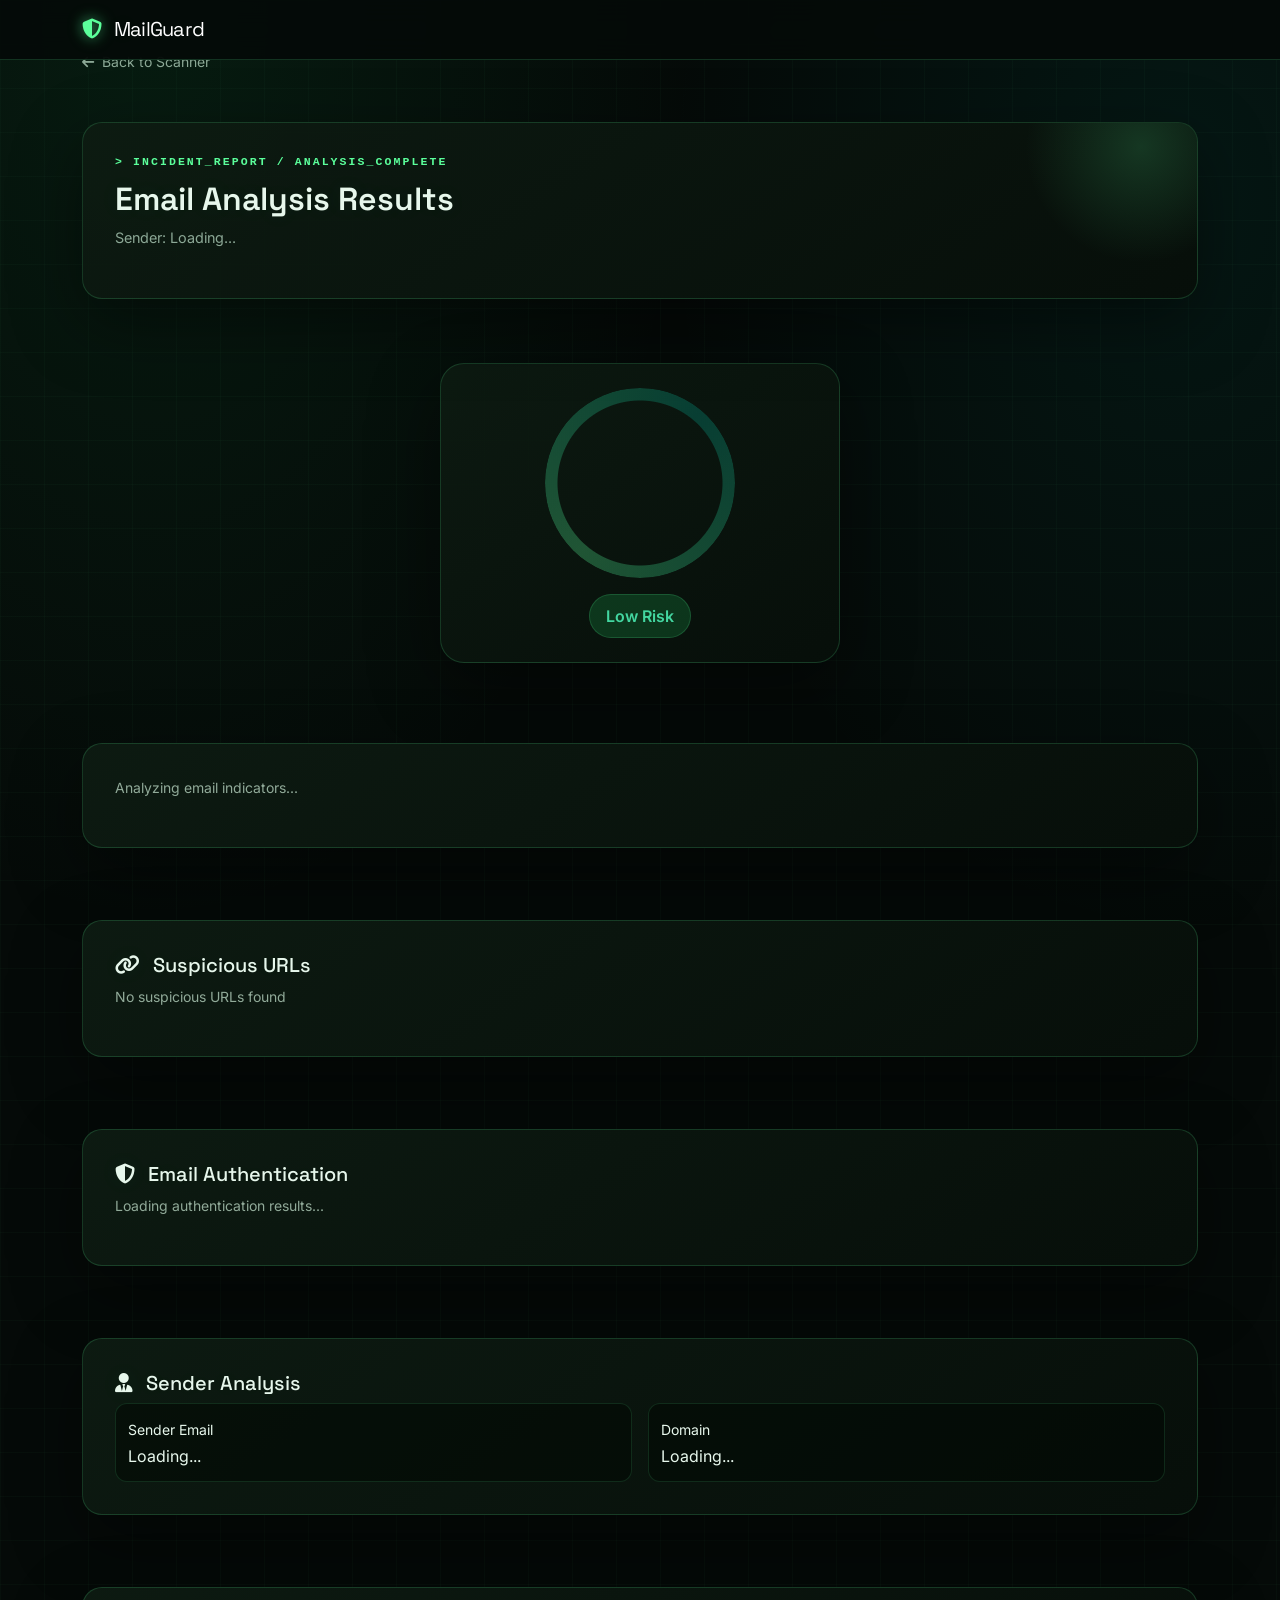
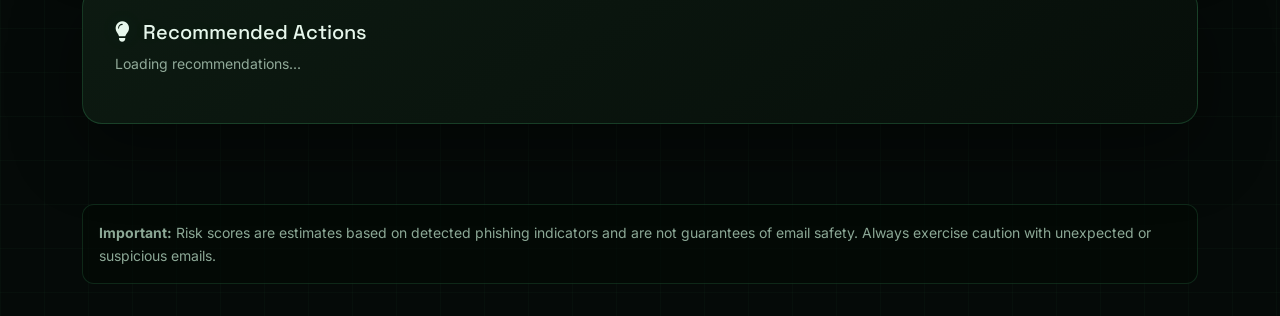
<file: templates/results.html>
<!DOCTYPE html>
<html lang="en">
<head>
    <meta charset="UTF-8">
    <meta name="viewport" content="width=device-width, initial-scale=1.0">
    <title>MailGuard - Phishing Detection Results</title>
    
    <!-- Bootstrap 5 CSS -->
    <link href="https://cdn.jsdelivr.net/npm/bootstrap@5.3.2/dist/css/bootstrap.min.css" rel="stylesheet">
    
    <!-- Font Awesome for icons -->
    <link href="https://cdnjs.cloudflare.com/ajax/libs/font-awesome/6.4.2/css/all.min.css" rel="stylesheet">
    
    <!-- Google Fonts -->
    <link href="https://fonts.googleapis.com/css2?family=Inter:wght@300;400;500;600;700&family=Space+Grotesk:wght@400;500;600;700&display=swap" rel="stylesheet">
    
    <style>
        :root {
            --bg-primary: #0a0e17;
            --bg-secondary: #111827;
            --bg-card: rgba(17, 24, 40, 0.8);
            --bg-accent: #1e2d45;
            --text-primary: #f1f5f9;
            --text-secondary: #94a3b8;
            --accent-electric: #38bdf8;
            --accent-purple: #a78bfa;
            --border-color: #1e2d45;
            --risk-low: #22c55e;
            --risk-moderate: #f59e0b;
            --risk-high: #ef4444;
            --risk-critical: #dc2626;
        }
        
        * {
            box-sizing: border-box;
        }
        
        body {
            font-family: 'Inter', sans-serif;
            background: var(--bg-primary);
            color: var(--text-primary);
            min-height: 100vh;
            margin: 0;
        }
        
        h1, h2, h3, h4, h5, h6 {
            font-family: 'Space Grotesk', sans-serif;
        }
        
        /* Back Button */
        .back-btn {
            display: inline-flex;
            align-items: center;
            gap: 0.5rem;
            color: var(--text-secondary);
            text-decoration: none;
            font-size: 0.875rem;
            transition: color 0.3s ease;
        }
        
        .back-btn:hover {
            color: var(--accent-electric);
        }
        
        .back-btn:hover i {
            margin-right: 1rem;
        }
        
        /* Result Header */
        .result-header {
            background: var(--bg-card);
            border: 1px solid var(--border-color);
            border-radius: 16px;
            padding: 2rem;
            margin-bottom: 2rem;
        }
        
        .result-title {
            font-size: 2rem;
            font-weight: 600;
            margin-bottom: 0.5rem;
        }
        
        .result-sender {
            color: var(--text-secondary);
            font-size: 0.9rem;
        }
        
        /* Risk Score Display */
        .risk-score-card {
            width: 100%;
            max-width: 400px;
            margin: 2rem auto;
        }
        
        .risk-score-ring {
            width: 200px;
            height: 200px;
            border-radius: 50%;
            position: relative;
            margin: 0 auto;
        }
        
        .risk-score-circle {
            width: 100%;
            height: 100%;
            border: 15px solid var(--bg-accent);
            border-radius: 50%;
            transform: rotate(-90deg);
            position: center;
        }
        
        .risk-score-circle.background {
            stroke: var(--bg-accent);
        }
        
        .risk-score-circle.foreground {
            stroke: var(--risk-high);
            stroke-linecap: round;
            transform-origin: center;
            transition: stroke 0.5s ease;
        }
        
        .risk-score-value {
            position: absolute;
            top: 50%;
            left: 50%;
            transform: translate(-50%, -50%);
            font-size: 3rem;
            font-weight: 700;
            text-align: center;
        }
        
        .risk-score-value span {
            font-size: 0.75rem;
            opacity: 0.8;
        }
        
        /* Classification Badge */
        .classification-badge {
            padding: 0.5rem 1rem;
            border-radius: 50px;
            font-weight: 600;
            margin-top: 1rem;
            display: inline-block;
        }
        
        .badge-low { background: rgba(34, 197, 94, 0.2); color: var(--risk-low); }
        .badge-moderate { background: rgba(245, 158, 11, 0.2); color: var(--risk-moderate); }
        .badge-high { background: rgba(239, 68, 68, 0.2); color: var(--risk-high); }
        .badge-critical { background: rgba(220, 38, 38, 0.2); color: var(--risk-critical); }
        
        /* Indicators Section */
        .indicators-section {
            background: var(--bg-card);
            border: 1px solid var(--border-color);
            border-radius: 16px;
            padding: 1.5rem;
            margin: 1.5rem 0;
        }
        
        .indicator-item {
            display: flex;
            align-items: center;
            gap: 0.5rem;
            padding: 0.5rem 0;
            border-bottom: 1px solid var(--border-color);
        }
        
        .indicator-item:last-child {
            border-bottom: none;
        }
        
        .indicator-type {
            padding: 0.15rem 0.5rem;
            border-radius: 4px;
            font-size: 0.7rem;
            font-weight: 600;
            text-transform: uppercase;
        }
        
        .indicator-type.high { background: rgba(239, 68, 68, 0.2); color: var(--risk-high); }
        .indicator-type.medium { background: rgba(245, 158, 11, 0.2); color: var(--risk-moderate); }
        .indicator-type.low { background: rgba(34, 197, 94, 0.2); color: var(--risk-low); }
        
        .indicator-desc {
            color: var(--text-secondary);
            flex: 1;
        }
        
        .indicator-risk {
            min-width: 30px;
            text-align: right;
            color: var(--text-secondary);
            font-size: 0.75rem;
        }
        
        /* URL Analysis */
        .url-analysis {
            background: var(--bg-card);
            border: 1px solid var(--border-color);
            border-radius: 16px;
            padding: 1.5rem;
            margin: 1.5rem 0;
        }
        
        .url-item {
            background: var(--bg-accent);
            border-radius: 8px;
            padding: 0.75rem;
            margin: 0.5rem 0;
            font-family: monospace;
            word-break: break-all;
        }
        
        /* Authentication Results */
        .auth-results {
            background: var(--bg-card);
            border: 1px solid var(--border-color);
            border-radius: 16px;
            padding: 1.5rem;
            margin: 1.5rem 0;
        }
        
        .auth-method {
            display: flex;
            align-items: center;
            justify-content: space-between;
            padding: 0.5rem 0;
        }
        
        .auth-method.pass {
            color: var(--risk-low);
        }
        
        .auth-method.fail {
            color: var(--risk-high);
        }
        
        /* Sender Analysis */
        .sender-analysis {
            background: var(--bg-card);
            border: 1px solid var(--border-color);
            border-radius: 16px;
            padding: 1.5rem;
            margin: 1.5rem 0;
        }
        
        .sender-info {
            display: grid;
            grid-template-columns: 1fr 1fr;
            gap: 1rem;
        }
        
        .sender-field {
            padding: 0.75rem;
            background: var(--bg-accent);
            border-radius: 8px;
        }
        
        /* Recommendations */
        .recommendations {
            background: var(--bg-card);
            border: 1px solid var(--border-color);
            border-radius: 16px;
            padding: 1.5rem;
            margin: 1.5rem 0;
        }
        
        .recommendation-item {
            display: flex;
            align-items: start;
            gap: 0.75rem;
            margin: 0.5rem 0;
        }
        
        .recommendation-icon {
            color: var(--accent-electric);
            margin-top: 0.15rem;
        }
        
        /* Disclaimer */
        .disclaimer {
            background: var(--bg-accent);
            border-radius: 8px;
            padding: 1rem;
            margin: 2rem 0;
            font-size: 0.875rem;
        }
        
        .disclaimer-text {
            color: var(--text-secondary);
        }
        
        /* Responsive */
        @media (max-width: 768px) {
            .sender-info {
                grid-template-columns: 1fr;
            }
        }
    </style>
    <link rel="stylesheet" href="/static/css/style.css">
</head>
<body>
    <!-- Navigation -->
    <nav class="navbar navbar-expand-lg navbar-dark bg-dark fixed-top">
        <div class="container">
            <a class="navbar-brand" href="/">
                <i class="fas fa-shield-alt me-2"></i> MailGuard
            </a>
        </div>
    </nav>
    
    <div class="container mt-5">
        <a class="back-btn" href="/scanner">
            <i class="fas fa-arrow-left"></i> Back to Scanner
        </a>
        
        <div class="row mt-5">
            <!-- Result Header -->
            <div class="col-12">
                <div class="result-header">
                    <h2 class="result-title" id="emailSubjectDisplay">Email Analysis Results</h2>
                    <p class="result-sender" id="emailSenderDisplay">Sender: Loading...</p>
                </div>
            </div>
        </div>
        
        <!-- Risk Score -->
        <div class="row mb-4">
            <div class="col-12 col-md-6 offset-md-3">
                <div class="risk-score-card">
                    <div class="risk-score-ring">
                        <div class="risk-score-circle background"></div>
                        <div class="risk-score-circle foreground" id="riskCircle">
                            <div class="risk-score-value" id="riskValue">
                                <span>0</span>/100
                            </div>
                        </div>
                    </div>
                    <div class="classification-badge" id="classificationBadge" style="background: rgba(34, 197, 94, 0.2); color: var(--risk-low);">
                        Low Risk
                    </div>
                </div>
            </div>
        </div>
        
        <!-- Indicators Section -->
        <div class="row mb-4">
            <div class="col-12">
                <div class="indicators-section" id="indicatorsSection">
                    <div id="indicatorsContent">
                        <p class="small text-secondary">Analyzing email indicators...</p>
                    </div>
                </div>
            </div>
        </div>
        
        <!-- URL Analysis -->
        <div class="row mb-4">
            <div class="col-12">
                <div class="url-analysis" id="urlAnalysisSection">
                    <h5><i class="fas fa-link me-2"></i> Suspicious URLs</h5>
                    <div id="urlsContent">
                        <p class="small text-secondary">No suspicious URLs found</p>
                    </div>
                </div>
            </div>
        </div>
        
        <!-- Authentication Results -->
        <div class="row mb-4">
            <div class="col-12">
                <div class="auth-results" id="authenticationSection">
                    <h5><i class="fas fa-shield-alt me-2"></i> Email Authentication</h5>
                    <div id="authContent">
                        <p class="small text-secondary">Loading authentication results...</p>
                    </div>
                </div>
            </div>
        </div>
        
        <!-- Sender Analysis -->
        <div class="row mb-4">
            <div class="col-12">
                <div class="sender-analysis" id="senderAnalysisSection">
                    <h5><i class="fas fa-user-tie me-2"></i> Sender Analysis</h5>
                    <div class="sender-info" id="senderInfo">
                        <div class="sender-field">
                            <small>Sender Email</small><br>
                            <span id="senderEmailField">Loading...</span>
                        </div>
                        <div class="sender-field">
                            <small>Domain</small><br>
                            <span id="domainField">Loading...</span>
                        </div>
                    </div>
                </div>
            </div>
        </div>
        
        <!-- Recommendations -->
        <div class="row mb-4">
            <div class="col-12">
                <div class="recommendations" id="recommendationsSection">
                    <h5><i class="fas fa-lightbulb me-2"></i> Recommended Actions</h5>
                    <div id="recommendationsContent">
                        <p class="small text-secondary">Loading recommendations...</p>
                    </div>
                </div>
            </div>
        </div>
        
        <!-- Disclaimer -->
        <div class="row">
            <div class="col-12">
                <div class="disclaimer">
                    <div class="disclaimer-text">
                        <strong>Important:</strong> Risk scores are estimates based on detected phishing indicators and are not guarantees of email safety. Always exercise caution with unexpected or suspicious emails.
                    </div>
                </div>
            </div>
        </div>
    </div>
    
    <!-- Bootstrap 5 JS -->
    <script src="https://cdn.jsdelivr.net/npm/bootstrap@5.3.2/dist/js/bootstrap.bundle.min.js"></script>
    
    <!-- Custom JS -->
    <script>
        // Wait for DOM to load
        document.addEventListener('DOMContentLoaded', function() {
            // Get scan ID from URL parameters
            const urlParams = new URLSearchParams(window.location.search);
            const scanId = urlParams.get('id');
            
            if (scanId) {
                loadScanResults(scanId);
            }
        });
        
        // Load scan results from database
        async function loadScanResults(scanId) {
            try {
                const response = await fetch(`/api/history?limit=1000`);
                const data = await response.json();
                
                if (data.success && data.history) {
                    const scan = data.history.find(s => String(s.id) === scanId);
                    if (scan) {
                        displayScanResults(scan);
                    } else {
                        document.getElementById('emailSubjectDisplay').textContent = 'Scan record not found';
                        document.getElementById('emailSenderDisplay').textContent = 'This scan may no longer be available.';
                    }
                }
            } catch (error) {
                console.error('Error loading scan results:', error);
            }
        }
        
        // Display scan results
        function displayScanResults(scan) {
            const riskScore = scan.risk_score;
            const riskLevel = scan.risk_level;
            const classification = scan.classification;
            
            // Update risk display
            document.getElementById('riskValue').innerHTML = `${riskScore}<span>/100</span>`;
            document.getElementById('classificationBadge').textContent = classification;
            
            // Set risk color
            const riskColors = {
                'Low Risk': 'rgba(34, 197, 94, 0.2)',
                'Moderate Risk': 'rgba(245, 158, 11, 0.2)',
                'High Risk': 'rgba(239, 68, 68, 0.2)',
                'Critical Risk': 'rgba(220, 38, 38, 0.2)'
            };
            document.getElementById('classificationBadge').style.background = riskColors[riskLevel] || riskColors['Low Risk'];
            
            // Set risk class
            const riskClasses = {
                'Low Risk': 'risk-low',
                'Moderate Risk': 'risk-moderate', 
                'High Risk': 'risk-high',
                'Critical Risk': 'risk-critical'
            };
            const riskClass = riskClasses[riskLevel] || 'risk-low';
            document.getElementById('riskCircle').className = `risk-score-circle foreground ${riskClass}`;
            
            // Update subject and sender
            document.getElementById('emailSubjectDisplay').textContent = scan.email_subject || 'Email Analysis';
            document.getElementById('emailSenderDisplay').textContent = `Sender: ${scan.sender_email || 'Unknown'}`;
            
            // Show indicators
            const indicators = scan.indicators || [];
            const indicatorsContent = document.getElementById('indicatorsContent');
            
            if (indicators.length > 0) {
                let html = '';
                indicators.forEach(ind => {
                    const typeClass = ind.risk?.toLowerCase() === 'high' ? 'high' : 
                                     ind.risk?.toLowerCase() === 'medium' ? 'medium' : 'low';
                    html += `
                        <div class="indicator-item">
                            <span class="indicator-type ${typeClass}">${ind.type.replace(/_/g, ' ')}</span>
                            <span class="indicator-desc">${ind.description || 'No description'}</span>
                            <span class="indicator-risk">${ind.risk || ''}</span>
                        </div>
                    `;
                });
                indicatorsContent.innerHTML = html;
            } else {
                indicatorsContent.innerHTML = '<p class="small text-secondary">No significant phishing indicators detected</p>';
            }
            
            // Show URLs
            const urlsContent = document.getElementById('urlsContent');
            if (scan.suspicious_links && scan.suspicious_links.length > 0) {
                urlsContent.innerHTML = '';
                scan.suspicious_links.forEach(link => {
                    urlsContent.innerHTML += `<code class="url-item">${link.description || link.url || 'Suspicious link'}</code>`;
                });
            } else {
                urlsContent.innerHTML = '<p class="small text-secondary">No suspicious URLs found</p>';
            }
            
            // Show authentication
            const authContent = document.getElementById('authContent');
            const auth = scan.authentication || {};
            
            let authHtml = '';
            if (auth.spf) {
                authHtml += `<div class="auth-method ${auth.spf.risk?.toLowerCase() === 'high' ? 'fail' : 'pass'}">
                    <span>SPF: ${auth.spf.description || 'N/A'}</span>
                    <span>${auth.spf.risk || 'N/A'}</span>
                </div>`;
            }
            if (auth.dkim) {
                authHtml += `<div class="auth-method ${auth.dkim.risk?.toLowerCase() === 'high' ? 'fail' : 'pass'}">
                    <span>DKIM: ${auth.dkim.description || 'N/A'}</span>
                    <span>${auth.dkim.risk || 'N/A'}</span>
                </div>`;
            }
            if (auth.dmarc) {
                authHtml += `<div class="auth-method ${auth.dmarc.risk?.toLowerCase() === 'high' ? 'fail' : 'pass'}">
                    <span>DMARC: ${auth.dmarc.description || 'N/A'}</span>
                    <span>${auth.dmarc.risk || 'N/A'}</span>
                </div>`;
            }
            
            if (!authHtml) {
                authHtml = '<p class="small text-secondary">No authentication data available</p>';
            }
            authContent.innerHTML = authHtml;
            
            // Show sender info
            const senderInfo = document.getElementById('senderInfo');
            senderInfo.innerHTML = `
                <div class="sender-field">
                    <small>Sender Email</small><br>
                    <span id="senderEmailField">${scan.sender_email || 'Unknown'}</span>
                </div>
                <div class="sender-field">
                    <small>Domain</small><br>
                    <span id="domainField">${scan.sender_domain || 'Unknown'}</span>
                </div>
            `;
            
            // Show recommendations
            const recContent = document.getElementById('recommendationsContent');
            const riskLevelLower = riskLevel.toLowerCase();
            
            let recommendations = [];
            if (riskLevelLower.includes('critical') || riskLevelLower.includes('high')) {
                recommendations = [
                    '<i class="fas fa-exclamation-triangle recommendation-icon"></i> Do not click any links in this email',
                    '<i class="fas fa-exclamation-triangle recommendation-icon"></i> Do not download or open attachments',
                    '<i class="fas fa-exclamation-triangle recommendation-icon"></i> Report this email as phishing to your email provider',
                    '<i class="fas fa-exclamation-triangle recommendation-icon"></i> Change passwords if you clicked any links or entered credentials',
                    '<i class="fas fa-exclamation-triangle recommendation-icon"></i> Enable two-factor authentication on your accounts'
                ];
            } else if (riskLevelLower === 'moderate') {
                recommendations = [
                    '<i class="fas fa-exclamation-triangle recommendation-icon"></i> Be cautious with any links or attachments',
                    '<i class="fas fa-exclamation-triangle recommendation-icon"></i> Verify sender identity through official channels',
                    '<i class="fas fa-info-circle recommendation-icon"></i> Review the email carefully for signs of phishing'
                ];
            } else {
                recommendations = [
                    '<i class="fas fa-check-circle recommendation-icon"></i> Email appears safe but remain vigilant',
                    '<i class="fas fa-info-circle recommendation-icon"></i> Report any suspicious emails to your IT department'
                ];
            }
            
            recContent.innerHTML = recommendations.join('<br>');
            
        }
    </script>
</body>
</html>
</file>
<file: static/css/style.css>
:root {
    --bg-primary: #050a08;
    --bg-secondary: #0a120e;
    --bg-card: rgba(10, 20, 15, 0.92);
    --bg-accent: #12251a;
    --text-primary: #e7f7ec;
    --text-secondary: #8ca896;
    --accent-electric: #5bff9b;
    --accent-purple: #00e5c7;
    --border-color: rgba(91, 255, 155, 0.17);
    --risk-low: #43d6a0;
    --risk-moderate: #ffc66d;
    --risk-high: #ff7b83;
    --risk-critical: #ff5368;
    --surface-glow: 0 24px 70px rgba(0, 0, 0, 0.42);
}

* {
    box-sizing: border-box;
}

html {
    scroll-behavior: smooth;
    scroll-padding-top: 2rem;
}

body {
    color: var(--text-primary);
    background:
        linear-gradient(rgba(91, 255, 155, 0.025) 1px, transparent 1px),
        linear-gradient(90deg, rgba(91, 255, 155, 0.025) 1px, transparent 1px),
        radial-gradient(ellipse at 12% 0%, rgba(20, 160, 81, 0.12), transparent 34rem),
        radial-gradient(ellipse at 92% 10%, rgba(0, 180, 160, 0.08), transparent 32rem),
        var(--bg-primary);
    background-size: 40px 40px, 40px 40px, auto, auto, auto;
    line-height: 1.65;
}

::selection {
    color: #07111c;
    background: var(--accent-electric);
}

a {
    transition: color 180ms ease, background-color 180ms ease, border-color 180ms ease, transform 180ms ease;
}

.text-secondary,
small.text-secondary {
    color: var(--text-secondary) !important;
}

.navbar {
    border-bottom: 1px solid var(--border-color);
    background: rgba(5, 10, 8, 0.92) !important;
    backdrop-filter: blur(18px);
}

.navbar-brand {
    letter-spacing: -0.035em;
}

.navbar-brand i,
.navbar-brand .fa-shield-alt {
    color: var(--accent-electric);
}

.navbar .nav-link {
    padding-inline: 1rem !important;
}

.navbar .nav-link:hover,
.navbar .nav-link:focus {
    color: var(--accent-electric) !important;
}

.hero {
    min-height: 620px;
    display: flex;
    align-items: center;
    isolation: isolate;
    background:
        linear-gradient(112deg, rgba(5, 10, 8, 0.1), rgba(5, 10, 8, 0.78)),
        radial-gradient(ellipse at 74% 44%, rgba(38, 255, 133, 0.16), transparent 26rem),
        linear-gradient(145deg, #0b1c12 0%, #06100b 62%, #081411 100%);
}

.hero::before {
    width: 540px;
    height: 540px;
    right: -9%;
    top: -34%;
    opacity: 0.25;
}

.hero-heading {
    max-width: 850px;
    font-size: clamp(2.6rem, 5vw, 4.5rem);
}

.hero-subtitle {
    font-size: 1.08rem;
}

.start-scan-btn,
.btn-primary {
    color: #041109;
    background: linear-gradient(110deg, #5bff9b, #00e5c7);
    box-shadow: 0 12px 32px rgba(38, 255, 133, 0.18);
}

.start-scan-btn:hover,
.btn-primary:hover {
    color: #041109;
    filter: brightness(1.08);
    transform: translateY(-2px);
    box-shadow: 0 16px 38px rgba(38, 255, 133, 0.28);
}

.stat-card,
.feature-card,
.step-card,
.scan-method,
.scan-card,
.chart-card,
.page-header,
.result-header,
.indicators-section,
.url-analysis,
.auth-results,
.sender-analysis,
.recommendations,
.result-card,
.card {
    color: var(--text-primary);
    background: linear-gradient(145deg, rgba(13, 27, 18, 0.96), rgba(7, 15, 10, 0.97));
    border: 1px solid var(--border-color);
    box-shadow: var(--surface-glow);
}

.stat-card,
.feature-card,
.step-card,
.scan-method,
.scan-card,
.chart-card,
.page-header,
.result-header,
.indicators-section,
.url-analysis,
.auth-results,
.sender-analysis,
.recommendations,
.result-card,
.card {
    border-radius: 20px;
}

.stat-card,
.feature-card,
.step-card,
.scan-method,
.scan-card {
    transition: transform 200ms ease, border-color 200ms ease, box-shadow 200ms ease;
}

.stat-card:hover,
.feature-card:hover,
.step-card:hover,
.scan-method:hover,
.scan-card:hover {
    transform: translateY(-4px);
    border-color: rgba(83, 216, 237, 0.38);
    box-shadow: 0 24px 65px rgba(0, 0, 0, 0.34), 0 0 30px rgba(83, 216, 237, 0.06);
}

.feature-icon,
.step-number {
    box-shadow: 0 10px 24px rgba(83, 216, 237, 0.15);
}

.sidebar {
    position: fixed;
    inset: 0 auto 0 0;
    z-index: 20;
    display: flex;
    flex-direction: column;
    width: 248px;
    min-height: 100vh;
    padding: 1.25rem 0.8rem;
    background: rgba(6, 14, 9, 0.96);
    border-right: 1px solid var(--border-color);
    backdrop-filter: blur(18px);
}

.sidebar-brand {
    padding: 1.15rem 1rem 2rem;
    letter-spacing: -0.035em;
}

.sidebar-nav {
    display: grid;
    gap: 0.45rem;
}

.sidebar-nav-link {
    margin: 0;
    padding: 0.8rem 1rem;
    border: 1px solid transparent;
    border-radius: 12px;
}

.sidebar-nav-link:hover {
    background: rgba(83, 216, 237, 0.08);
    border-color: rgba(83, 216, 237, 0.13);
}

.sidebar-nav-link.active {
    color: #041109;
    background: linear-gradient(110deg, var(--accent-electric), var(--accent-purple));
    box-shadow: 0 10px 24px rgba(38, 255, 133, 0.18);
}

.sidebar-footer {
    margin-top: auto;
    border-color: var(--border-color);
}

.main-content {
    width: auto;
    max-width: 1760px;
    min-height: 100vh;
    margin-left: 248px;
    padding: 2.5rem clamp(1.25rem, 4vw, 4rem);
}

.page-title {
    margin-bottom: 2rem;
    font-size: clamp(2rem, 4vw, 2.8rem);
    letter-spacing: -0.045em;
}

.scan-card {
    height: 100%;
    padding: clamp(1.25rem, 2vw, 1.8rem);
}

.scan-card-title {
    min-height: 2rem;
    margin-bottom: 1.4rem;
    font-family: 'Space Grotesk', sans-serif;
}

.scan-card-title i {
    display: inline-grid;
    width: 2rem;
    height: 2rem;
    place-items: center;
    margin-right: 0.65rem;
    border-radius: 10px;
    background: rgba(83, 216, 237, 0.11);
}

.form-control,
.form-select,
textarea.form-control {
    color: var(--text-primary);
    background-color: rgba(3, 9, 5, 0.82);
    border: 1px solid rgba(91, 255, 155, 0.2);
    border-radius: 11px;
}

.form-control::placeholder {
    color: #71839b;
}

.form-control:focus,
.form-select:focus {
    color: var(--text-primary);
    background-color: rgba(3, 9, 5, 0.94);
    border-color: var(--accent-electric);
    box-shadow: 0 0 0 0.22rem rgba(91, 255, 155, 0.13);
}

.form-control[type="file"]::file-selector-button {
    color: var(--text-primary);
    background: var(--bg-accent);
    border: 0;
    border-right: 1px solid var(--border-color);
}

.scan-card .btn,
.btn-connect,
.upload-btn {
    min-height: 46px;
    border-radius: 12px;
    font-weight: 600;
}

.method-gmail .btn-connect {
    margin-top: 0.5rem;
}

.gmail-status {
    border-radius: 12px;
}

#history,
#analytics {
    max-width: 1760px;
    margin: 0 2rem 2rem 280px !important;
    padding: 0 clamp(1.25rem, 4vw, 4rem);
    scroll-margin-top: 2rem;
}

#history .chart-card,
#analytics .chart-card {
    padding: clamp(1.25rem, 3vw, 2rem);
}

#history h3,
#analytics h3 {
    font-size: 1.25rem;
    letter-spacing: -0.02em;
}

.result-card {
    padding: clamp(1.25rem, 3vw, 2rem);
}

.risk-score-display {
    margin: 1.5rem auto;
    width: 160px;
    height: 160px;
    border: 1px solid rgba(91, 255, 155, 0.19);
    box-shadow: inset 0 0 35px rgba(91, 255, 155, 0.06), 0 14px 40px rgba(0, 0, 0, 0.3);
}

.indicator-badge {
    color: var(--text-primary);
    background: rgba(83, 216, 237, 0.09);
    border: 1px solid rgba(83, 216, 237, 0.14);
    border-radius: 999px;
}

.result-card #riskLabel,
.result-card #classificationBadge {
    padding: 0.45rem 0.85rem;
}

.result-card #urlsContent,
.result-card #authContent,
.result-card #senderEmailField,
.result-card #domainField,
.result-card #recommendationsContent {
    margin-top: 0.35rem;
    padding: 0.75rem;
    overflow-wrap: anywhere;
    background: rgba(7, 14, 26, 0.55);
    border: 1px solid var(--border-color);
    border-radius: 12px;
}

.result-card .btn {
    color: var(--text-primary);
    background: var(--bg-accent);
    border: 1px solid var(--border-color);
}

.result-card .btn:hover {
    color: #07111c;
    background: var(--accent-electric);
}

.page-header,
.result-header {
    position: relative;
    overflow: hidden;
}

.page-header::after,
.result-header::after {
    position: absolute;
    top: -6rem;
    right: -4rem;
    width: 15rem;
    height: 15rem;
    border-radius: 50%;
    background: radial-gradient(circle, rgba(91, 255, 155, 0.16), transparent 68%);
    content: "";
    pointer-events: none;
}

.chart-card,
.page-header,
.result-header,
.indicators-section,
.url-analysis,
.auth-results,
.sender-analysis,
.recommendations {
    padding: clamp(1.25rem, 3vw, 2rem);
}

.chart-title {
    color: var(--text-primary);
    font-weight: 600;
}

.risk-distribution-item {
    padding: 0.75rem;
    border: 1px solid var(--border-color);
    border-radius: 14px;
    background: rgba(8, 15, 27, 0.45);
}

.progress-container {
    height: 10px;
    background: rgba(148, 183, 218, 0.12);
}

.progress-bar {
    min-width: 0;
}

.risk-score-card {
    text-align: center;
    padding: 1.5rem;
    background: linear-gradient(145deg, rgba(13, 27, 18, 0.94), rgba(7, 15, 10, 0.96));
    border: 1px solid var(--border-color);
    border-radius: 24px;
    box-shadow: var(--surface-glow);
}

.risk-score-ring {
    width: 190px;
    height: 190px;
}

.risk-score-circle.background,
.risk-score-circle.foreground {
    position: absolute;
    inset: 0;
    border: 0;
    transform: none;
}

.risk-score-circle.background {
    border-radius: 50%;
    background: conic-gradient(from 220deg, rgba(91, 255, 155, 0.28), rgba(0, 229, 199, 0.2), rgba(91, 255, 155, 0.28));
    mask: radial-gradient(farthest-side, transparent calc(100% - 13px), #000 calc(100% - 12px));
}

.risk-score-circle.foreground {
    background: conic-gradient(var(--risk-high) 0deg, var(--risk-high) 0deg, transparent 0deg);
    border-radius: 50%;
    mask: radial-gradient(farthest-side, transparent calc(100% - 13px), #000 calc(100% - 12px));
}

.risk-score-value {
    color: var(--text-primary);
}

.classification-badge {
    border: 1px solid var(--border-color);
}

.sender-field,
.url-item,
.disclaimer {
    background: rgba(8, 15, 27, 0.58);
    border: 1px solid var(--border-color);
    border-radius: 12px;
}

.recommendation-item {
    padding: 0.5rem 0;
}

footer {
    background: rgba(12, 21, 36, 0.8);
}

.loading-overlay {
    position: fixed;
    z-index: 30;
    background: rgba(5, 10, 18, 0.78);
    backdrop-filter: blur(8px);
}

@media (max-width: 991.98px) {
    .hero {
        min-height: 560px;
        padding: 7rem 0 4rem;
    }

    .sidebar {
        width: 210px;
    }

    .main-content {
        margin-left: 210px;
        padding-inline: 1.5rem;
    }

    #history,
    #analytics {
        margin-left: 226px !important;
        margin-right: 1rem;
        padding-inline: 1.5rem;
    }
}

@media (max-width: 767.98px) {
    .hero {
        min-height: auto;
        padding: 7rem 0 3.5rem;
    }

    .hero-heading {
        font-size: clamp(2.3rem, 11vw, 3.4rem);
    }

    .hero-subtitle {
        font-size: 1rem;
    }

    .sidebar {
        position: sticky;
        inset: 0 0 auto;
        display: block;
        width: 100%;
        min-height: auto;
        padding: 0.55rem 0.75rem;
        border-right: 0;
        border-bottom: 1px solid var(--border-color);
    }

    .sidebar-brand {
        padding: 0.45rem 0.65rem;
    }

    .sidebar-nav {
        display: flex;
        gap: 0.35rem;
        padding: 0.25rem 0 0.45rem;
    }

    .sidebar-nav-link {
        flex: 1;
        padding: 0.55rem 0.45rem;
        text-align: center;
        font-size: 0.82rem;
    }

    .sidebar-footer {
        display: none;
    }

    .main-content {
        min-height: auto;
        margin: 0;
        padding: 1.5rem 1rem;
    }

    #history,
    #analytics {
        margin: 0 0 1.25rem !important;
        padding: 0 1rem;
    }

    .scan-card {
        min-height: auto;
    }

    .risk-score-ring {
        width: 165px;
        height: 165px;
    }

    .result-sender {
        overflow-wrap: anywhere;
    }
}

@media (prefers-reduced-motion: reduce) {
    *,
    *::before,
    *::after {
        scroll-behavior: auto !important;
        animation-duration: 0.01ms !important;
        animation-iteration-count: 1 !important;
        transition-duration: 0.01ms !important;
    }
}

/* Terminal-inspired accents */
body {
    background-size: 44px 44px, 44px 44px, auto, auto, auto;
}

h1,
    h2,
    h3,
    h4,
    h5,
    h6,
    .navbar-brand,
    .sidebar-brand {
        text-shadow: 0 0 22px rgba(91, 255, 155, 0.07);
    }

    .hero-heading .highlight,
    .stat-number {
        background-image: linear-gradient(110deg, #65ffa0, #00e5c7);
    }

    .feature-icon,
    .step-number,
    .scan-card-title i {
        color: #041109;
        background: linear-gradient(135deg, var(--accent-electric), var(--accent-purple));
        box-shadow: 0 0 22px rgba(91, 255, 155, 0.18);
    }

    .scan-card,
    .chart-card,
    .stat-card,
    .feature-card,
    .step-card,
    .scan-method,
    .result-card,
    .page-header,
    .result-header,
    .indicators-section,
    .url-analysis,
    .auth-results,
    .sender-analysis,
    .recommendations {
        position: relative;
        overflow: hidden;
    }

    .scan-card::before,
    .chart-card::before,
    .stat-card::before,
    .feature-card::before,
    .result-card::before {
        position: absolute;
        top: 0;
        left: 1.25rem;
        width: 3.5rem;
        height: 1px;
        background: linear-gradient(90deg, transparent, var(--accent-electric), transparent);
        content: "";
        opacity: 0.75;
    }

    .scan-card:hover,
    .stat-card:hover,
    .feature-card:hover,
    .step-card:hover,
    .scan-method:hover {
        border-color: rgba(91, 255, 155, 0.42);
        box-shadow: 0 24px 65px rgba(0, 0, 0, 0.45), 0 0 28px rgba(38, 255, 133, 0.08);
    }

    .sidebar-nav-link:hover {
        background: rgba(91, 255, 155, 0.07);
        border-color: rgba(91, 255, 155, 0.2);
    }

    .sidebar-nav-link.active {
        background: linear-gradient(110deg, #5bff9b, #00e5c7);
    }

    .form-control,
    .form-select,
    textarea.form-control,
    .result-card #urlsContent,
    .result-card #authContent,
    .result-card #senderEmailField,
    .result-card #domainField,
    .result-card #recommendationsContent {
        font-family: 'SFMono-Regular', Consolas, 'Liberation Mono', monospace;
    }

    .page-title::before {
        display: block;
        margin-bottom: 0.65rem;
        color: var(--accent-electric);
        font: 600 0.72rem/1.2 'SFMono-Regular', Consolas, monospace;
        letter-spacing: 0.18em;
        content: "> SECURE_MAIL_ANALYSIS // ONLINE";
    }

    .page-title::after {
        display: inline-block;
        width: 0.55rem;
        height: 1.05em;
        margin-left: 0.35rem;
        background: var(--accent-electric);
        box-shadow: 0 0 12px rgba(91, 255, 155, 0.6);
        content: "";
        vertical-align: -0.12em;
        animation: terminal-cursor 1.1s steps(2, start) infinite;
    }

    .page-header .page-title::before {
        content: "> THREAT_INTELLIGENCE / OVERVIEW";
    }

    .result-title::before {
        display: block;
        margin-bottom: 0.65rem;
        color: var(--accent-electric);
        font: 600 0.72rem/1.2 'SFMono-Regular', Consolas, monospace;
        letter-spacing: 0.18em;
        content: "> INCIDENT_REPORT / ANALYSIS_COMPLETE";
    }

    .navbar-brand,
    .sidebar-brand {
        font-family: 'Space Grotesk', sans-serif;
    }

    .navbar-brand i,
    .navbar-brand .fa-shield-alt,
    .sidebar-brand .accent {
        color: var(--accent-electric);
        filter: drop-shadow(0 0 7px rgba(91, 255, 155, 0.6));
    }

    .text-secondary,
    small.text-secondary {
        color: #91aa99 !important;
    }

    .progress-container {
        background-color: rgba(91, 255, 155, 0.09);
    }

    .progress-bar.low,
    .progress-bar.moderate,
    .progress-bar.high,
    .progress-bar.critical {
        box-shadow: 0 0 12px currentColor;
    }

    .risk-distribution-item,
    .sender-field,
    .url-item,
    .disclaimer {
        background-color: rgba(3, 10, 5, 0.58);
        border-color: rgba(91, 255, 155, 0.13);
    }

    .start-scan-btn,
    .btn-primary,
    .result-card .btn:hover {
        color: #041109;
        background: linear-gradient(110deg, #5bff9b, #00e5c7);
    }

    @keyframes terminal-cursor {
        to {
            visibility: hidden;
        }
    }

    @media (prefers-reduced-motion: reduce) {
        .page-title::after {
            animation: none;
        }
    }

    .history-heading,
    .history-actions,
    .history-pagination {
        display: flex;
        align-items: center;
        justify-content: space-between;
        gap: 1rem;
    }

    .history-actions {
        flex-wrap: wrap;
    }

    .history-actions .btn,
    .history-pagination .btn {
        border-color: rgba(91, 255, 155, 0.24);
    }

    .history-actions .btn-outline-info {
        color: var(--accent-electric);
        border-color: rgba(0, 229, 199, 0.3);
    }

    .history-actions .btn-outline-info:hover {
        color: #041109;
        background: var(--accent-purple);
    }

    .history-filters .input-group-text {
        color: var(--accent-electric);
        background: rgba(3, 9, 5, 0.82);
        border-color: rgba(91, 255, 155, 0.2);
    }

    .history-table-wrap {
        overflow-x: auto;
        border: 1px solid rgba(91, 255, 155, 0.13);
        border-radius: 14px;
        background: rgba(3, 9, 5, 0.44);
    }

    .history-table {
        width: 100%;
        min-width: 650px;
        margin: 0;
        border-collapse: collapse;
    }

    .history-table th {
        color: var(--accent-electric);
        background: rgba(91, 255, 155, 0.045);
        font: 600 0.68rem/1.3 'SFMono-Regular', Consolas, monospace;
        letter-spacing: 0.1em;
        text-transform: uppercase;
    }

    .history-table th,
    .history-table td {
        padding: 0.9rem 1rem;
        border-bottom: 1px solid rgba(91, 255, 155, 0.1);
        text-align: left;
        vertical-align: middle;
    }

    .history-table tbody tr:last-child td {
        border-bottom: 0;
    }

    .history-table tbody tr:hover {
        background: rgba(91, 255, 155, 0.035);
    }

    .history-date {
        min-width: 145px;
        color: var(--text-secondary);
        font-size: 0.82rem;
    }

    .history-sender,
    .history-subject {
        display: block;
        max-width: 280px;
        overflow: hidden;
        text-overflow: ellipsis;
        white-space: nowrap;
    }

    .history-sender {
        font-weight: 600;
    }

    .history-subject {
        color: var(--text-secondary);
        font-size: 0.82rem;
    }

    .history-risk {
        display: inline-flex;
        padding: 0.28rem 0.65rem;
        border: 1px solid currentColor;
        border-radius: 999px;
        font-size: 0.75rem;
        white-space: nowrap;
    }

    .history-risk-low {
        color: var(--risk-low);
        background: rgba(67, 214, 160, 0.08);
    }

    .history-risk-moderate {
        color: var(--risk-moderate);
        background: rgba(255, 198, 109, 0.08);
    }

    .history-risk-high,
    .history-risk-critical {
        color: var(--risk-high);
        background: rgba(255, 123, 131, 0.08);
    }

    .history-score {
        color: var(--text-primary);
        font-family: 'SFMono-Regular', Consolas, monospace;
        font-weight: 700;
    }

    .history-score span {
        margin-left: 0.15rem;
        color: var(--text-secondary);
        font-size: 0.75rem;
        font-weight: 400;
    }

    .history-view {
        color: var(--accent-electric);
        font: 600 0.8rem 'SFMono-Regular', Consolas, monospace;
        text-decoration: none;
    }

    .history-view:hover {
        color: var(--accent-purple);
        text-decoration: underline;
    }

    .history-empty {
        padding: 2rem 1rem;
        color: var(--text-secondary);
        text-align: center;
    }

    .history-pagination {
        min-height: 48px;
        margin-top: 0.9rem;
    }

    .history-pagination .btn:disabled {
        color: #607466;
        background: transparent;
        border-color: rgba(91, 255, 155, 0.1);
    }

    .progress {
        background: rgba(91, 255, 155, 0.08) !important;
    }

    .progress-bar {
        background: linear-gradient(90deg, var(--accent-electric), var(--accent-purple));
        box-shadow: 0 0 12px rgba(91, 255, 155, 0.2);
    }

    .progress-bar.bg-success {
        background: linear-gradient(90deg, #39d98a, #5bff9b) !important;
    }

    .progress-bar.bg-danger {
        background: linear-gradient(90deg, #ff5368, #ff9a6b) !important;
    }

    .btn-outline-secondary {
        color: var(--text-secondary);
    }

    .btn-outline-secondary:hover {
        color: #041109;
        background: var(--accent-electric);
    }

    @media (max-width: 575.98px) {
        .history-heading,
        .history-pagination {
            align-items: flex-start;
            flex-direction: column;
        }

        .history-actions {
            width: 100%;
        }

        .history-actions .btn-outline-info {
            flex: 1;
        }
    }

    .hero-actions {
        display: flex;
        align-items: center;
        flex-wrap: wrap;
        gap: 1.25rem;
    }

    .hero-actions .start-scan-btn {
        display: inline-flex;
        align-items: center;
        justify-content: center;
        min-height: 48px;
        color: #041109;
        text-decoration: none;
    }

    .hero-secondary-link,
    .feature-link {
        color: var(--accent-electric);
        font-weight: 600;
        text-decoration: none;
    }

    .hero-secondary-link:hover,
    .feature-link:hover {
        color: var(--accent-purple);
    }

    .engine-status,
    .section-kicker,
    .step-tag {
        color: var(--accent-electric);
        font: 600 0.7rem/1.3 'SFMono-Regular', Consolas, monospace;
        letter-spacing: 0.14em;
    }

    .engine-status {
        display: inline-flex;
        align-items: center;
        gap: 0.6rem;
        margin-bottom: 1.25rem;
        padding: 0.55rem 0.8rem;
        border: 1px solid rgba(91, 255, 155, 0.2);
        border-radius: 999px;
        background: rgba(3, 10, 5, 0.5);
    }

    .status-pulse {
        width: 0.48rem;
        height: 0.48rem;
        border-radius: 50%;
        background: var(--risk-moderate);
        box-shadow: 0 0 10px currentColor;
        animation: status-pulse 1.5s ease-in-out infinite;
    }

    .engine-status-ready .status-pulse {
        background: var(--risk-low);
    }

    .engine-status-error .status-pulse {
        background: var(--risk-high);
    }

    .hero-console {
        position: relative;
        overflow: hidden;
        border: 1px solid rgba(91, 255, 155, 0.26);
        border-radius: 18px;
        background: rgba(3, 10, 6, 0.82);
        box-shadow: 0 28px 80px rgba(0, 0, 0, 0.42), 0 0 45px rgba(38, 255, 133, 0.06);
        text-align: left;
    }

    .hero-console::after {
        position: absolute;
        inset: 0;
        background: repeating-linear-gradient(0deg, transparent 0, transparent 3px, rgba(91, 255, 155, 0.025) 4px);
        content: "";
        pointer-events: none;
    }

    .console-topbar {
        display: flex;
        align-items: center;
        justify-content: space-between;
        gap: 0.6rem;
        padding: 0.85rem 1rem;
        color: var(--text-secondary);
        background: rgba(91, 255, 155, 0.045);
        border-bottom: 1px solid rgba(91, 255, 155, 0.16);
        font: 0.72rem 'SFMono-Regular', Consolas, monospace;
    }

    .console-dots {
        display: flex;
        gap: 0.3rem;
    }

    .console-dots span {
        width: 0.5rem;
        height: 0.5rem;
        border-radius: 50%;
        background: #ff6b73;
    }

    .console-dots span:nth-child(2) { background: #ffc66d; }
    .console-dots span:nth-child(3) { background: #5bff9b; }

    .console-live {
        color: var(--risk-low);
        font-size: 0.62rem;
        letter-spacing: 0.08em;
    }

    .console-live i {
        margin-right: 0.2rem;
        font-size: 0.48rem;
    }

    .console-body {
        padding: 1.2rem 1.2rem 1rem;
        font: 0.78rem/1.6 'SFMono-Regular', Consolas, monospace;
    }

    .console-command {
        margin-bottom: 1.1rem;
        color: var(--text-primary);
    }

    .console-command span,
    .console-output > span {
        color: var(--accent-electric);
    }

    .console-check {
        display: grid;
        grid-template-columns: 1.1rem 1fr auto;
        align-items: center;
        gap: 0.55rem;
        padding: 0.65rem 0;
        color: var(--text-secondary);
        border-bottom: 1px solid rgba(91, 255, 155, 0.08);
    }

    .console-check i,
    .console-check b {
        color: var(--risk-low);
    }

    .console-check b {
        font-size: 0.62rem;
        letter-spacing: 0.1em;
    }

    .console-output {
        margin-top: 1rem;
        color: var(--text-primary);
    }

    .console-cursor {
        display: inline-block;
        width: 0.45rem;
        height: 0.9rem;
        margin-left: 0.25rem;
        background: var(--accent-electric);
        vertical-align: -0.15rem;
        animation: terminal-cursor 1s steps(2, start) infinite;
    }

    .console-try-link {
        position: relative;
        z-index: 1;
        display: block;
        padding: 0.8rem 1.2rem;
        color: var(--accent-electric);
        background: rgba(91, 255, 155, 0.055);
        border-top: 1px solid rgba(91, 255, 155, 0.14);
        font-size: 0.85rem;
        font-weight: 600;
        text-decoration: none;
    }

    .console-try-link:hover {
        color: var(--text-primary);
        background: rgba(91, 255, 155, 0.1);
    }

    .section-heading {
        max-width: 720px;
        margin: 0 auto 2.5rem;
    }

    .section-heading h2 {
        margin: 0.6rem 0;
        font-size: clamp(1.7rem, 3vw, 2.5rem);
        letter-spacing: -0.04em;
    }

    .section-heading > p,
    .risk-scale-intro > p {
        color: var(--text-secondary);
    }

    .feature-card {
        height: 100%;
        text-align: left;
    }

    .feature-card h3 {
        font-size: 1.2rem;
    }

    .feature-details {
        margin-top: 1rem;
        padding-top: 0.85rem;
        border-top: 1px solid var(--border-color);
        text-align: left;
    }

    .feature-details summary {
        color: var(--accent-electric);
        cursor: pointer;
        font-size: 0.86rem;
        font-weight: 600;
    }

    .feature-details p {
        margin: 0.8rem 0 0;
        color: var(--text-secondary);
        font-size: 0.88rem;
    }

    .feature-link {
        display: inline-block;
        margin-top: 0.5rem;
        font-size: 0.88rem;
    }

    .how-it-works-section {
        background: linear-gradient(180deg, rgba(8, 20, 12, 0.9), rgba(5, 10, 8, 0.7));
        border-top: 1px solid rgba(91, 255, 155, 0.1);
        border-bottom: 1px solid rgba(91, 255, 155, 0.1);
    }

    .step-card {
        height: 100%;
    }

    .step-number {
        display: grid;
        width: 2.7rem;
        height: 2.7rem;
        margin: 0 0 1.1rem;
        border-radius: 12px;
        font-size: 1rem;
    }

    .step-tag {
        display: block;
        margin-bottom: 0.55rem;
        font-size: 0.62rem;
    }

    .risk-scale {
        display: grid;
        grid-template-columns: minmax(200px, 0.8fr) 1.2fr;
        align-items: center;
        gap: 2rem;
        margin-top: 3rem;
        padding: clamp(1.25rem, 3vw, 2rem);
        border: 1px solid var(--border-color);
        border-radius: 18px;
        background: rgba(3, 10, 6, 0.62);
    }

    .risk-scale-intro h3 {
        margin: 0.45rem 0;
        font-size: 1.2rem;
    }

    .risk-scale-intro > p {
        margin-bottom: 0;
        font-size: 0.88rem;
    }

    .risk-scale-levels {
        display: grid;
        grid-template-columns: repeat(4, minmax(0, 1fr));
        gap: 0.6rem;
    }

    .risk-scale-item {
        display: grid;
        gap: 0.3rem;
        padding: 0.9rem;
        border: 1px solid currentColor;
        border-radius: 12px;
        background: rgba(255, 255, 255, 0.02);
    }

    .risk-scale-item span {
        font: 0.72rem 'SFMono-Regular', Consolas, monospace;
        opacity: 0.8;
    }

    .risk-scale-item b {
        font-size: 0.9rem;
    }

    .risk-scale-low { color: var(--risk-low); }
    .risk-scale-moderate { color: var(--risk-moderate); }
    .risk-scale-high { color: var(--risk-high); }
    .risk-scale-critical { color: var(--risk-critical); }

    #statistics .stat-card {
        height: 100%;
        padding: 1.5rem;
    }

    #statistics .stat-number {
        min-height: 3.2rem;
    }

    .modal-content {
        color: var(--text-primary);
        background: #0b160f;
        border: 1px solid var(--border-color);
        border-radius: 16px;
    }

    .modal-header,
    .modal-footer {
        border-color: var(--border-color);
    }

    .modal .btn-close {
        filter: invert(1);
    }

    .accordion-item {
        color: var(--text-primary);
        background: var(--bg-secondary);
        border-color: var(--border-color);
    }

    .accordion-button {
        color: var(--text-primary);
        background: var(--bg-secondary);
    }

    .accordion-button:not(.collapsed) {
        color: var(--accent-electric);
        background: rgba(91, 255, 155, 0.07);
    }

    .accordion-button:focus {
        border-color: var(--accent-electric);
        box-shadow: 0 0 0 0.2rem rgba(91, 255, 155, 0.12);
    }

    @keyframes status-pulse {
        50% { opacity: 0.45; }
    }

    @media (max-width: 991.98px) {
        .risk-scale {
            grid-template-columns: 1fr;
            gap: 1.2rem;
        }
    }

    @media (max-width: 575.98px) {
        .hero-actions {
            align-items: flex-start;
            flex-direction: column;
            gap: 0.9rem;
        }

        .risk-scale-levels {
            grid-template-columns: repeat(2, minmax(0, 1fr));
        }

        .console-body {
            padding-inline: 0.85rem;
            font-size: 0.68rem;
        }

        .console-topbar {
            font-size: 0.62rem;
        }
    }

    @media (prefers-reduced-motion: reduce) {
        .status-pulse,
        .console-cursor {
            animation: none;
        }
    }
</file>
